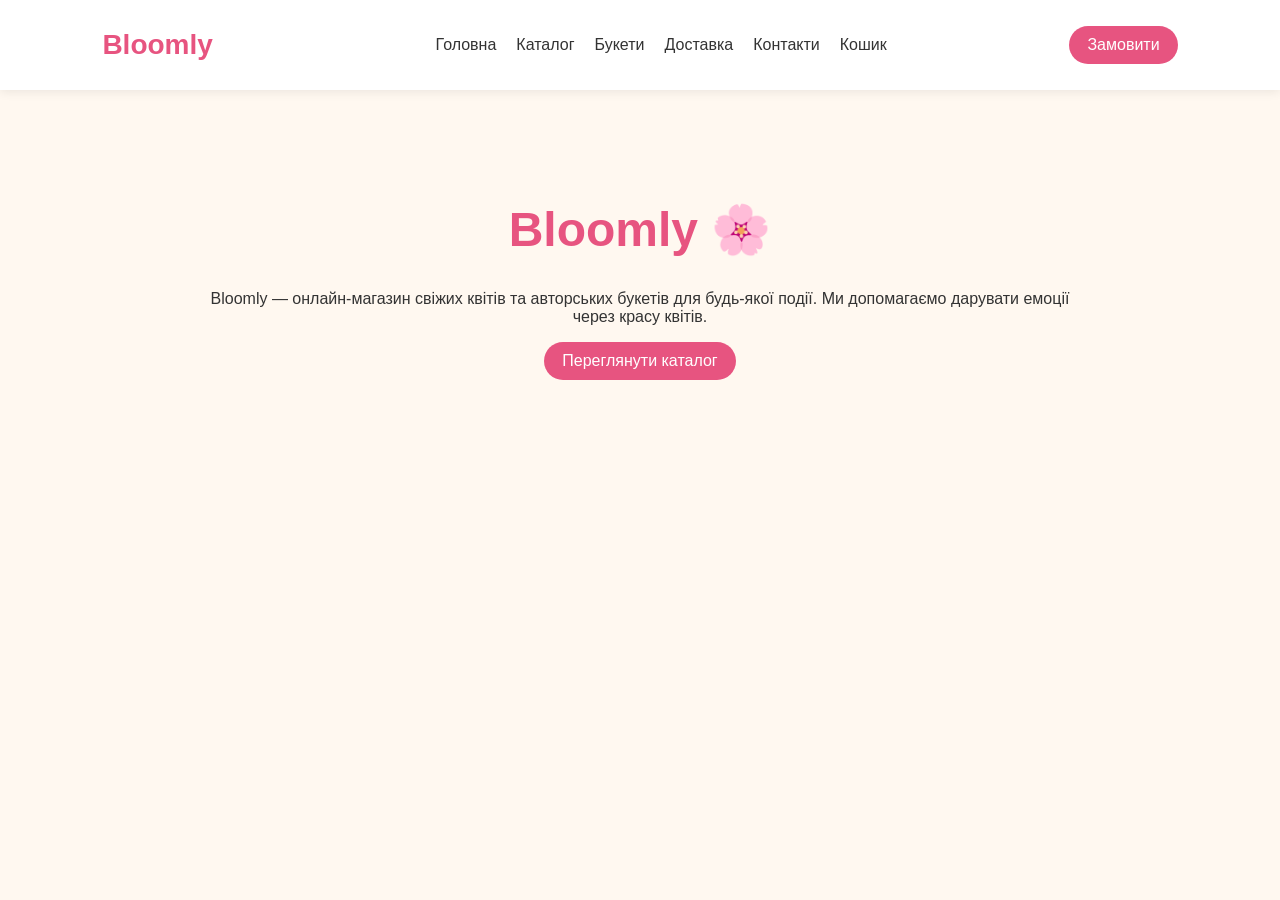
<file: index.html>
<!DOCTYPE html>
<html lang="uk">
<head>
<meta charset="UTF-8">
<meta name="viewport" content="width=device-width, initial-scale=1.0">
<title>Bloomly</title>
<link rel="stylesheet" href="style.css">
</head>

<body>

<div class="navbar">
    <div class="logo">Bloomly</div>

    <ul class="nav-links">
        <li><a href="index.html">Головна</a></li>
        <li><a href="catalog.html">Каталог</a></li>
        <li><a href="bouquets.html">Букети</a></li>
        <li><a href="delivery.html">Доставка</a></li>
        <li><a href="contacts.html">Контакти</a></li>
          <li><a href="basket.html">Кошик</a></li>
    </ul>

    <a class="btn" href="order.html">Замовити</a>
</div>

<div class="hero">
    <h1>Bloomly 🌸</h1>

    <p>
        Bloomly — онлайн-магазин свіжих квітів та авторських букетів для будь-якої події.  
        Ми допомагаємо дарувати емоції через красу квітів.
    </p>
    <a class="btn" href="catalog.html">Переглянути каталог</a>
</div>
<script src="script.js"></script>
</body>
</file>
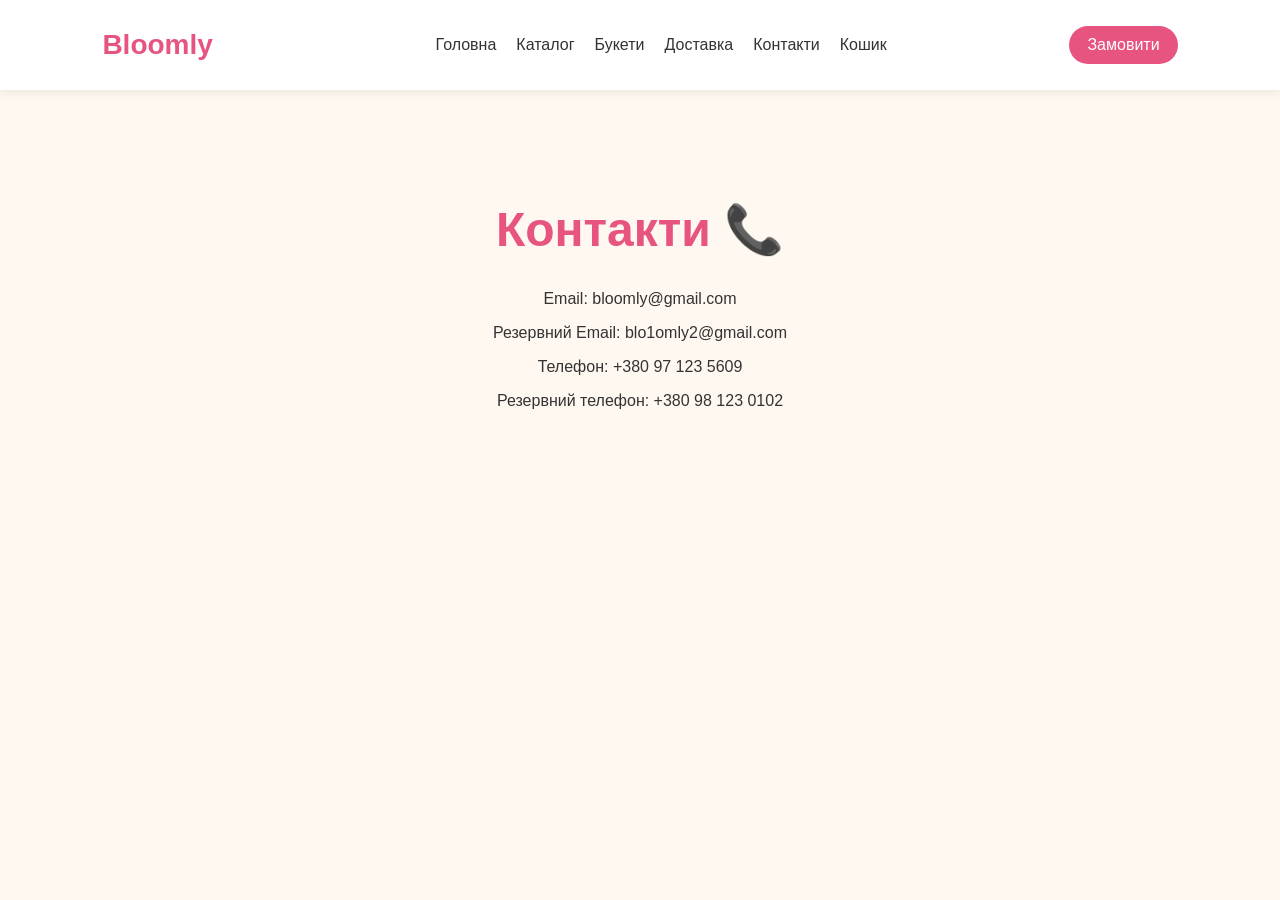
<file: contact.html>
<head>
    <meta charset="UTF-8">
    <meta name="viewport" content="width=device-width, initial-scale=1.0">
    <title>Bloomly</title>
    <link rel="stylesheet" href="style.css">

</head>
<body>
    <div class="navbar">
    <div class="logo">Bloomly</div>
    <ul class="nav-links">
        <li><a href="index.html">Головна</a></li>
        <li><a href="catalog.html">Каталог</a></li>
        <li><a href="bouquets.html">Букети</a></li>
        <li><a href="delivery.html">Доставка</a></li>
        <li><a href="contacts.html">Контакти</a></li>
            <li><a href="basket.html">Кошик</a></li>
    </ul>
    <a class="btn" href="order.html">Замовити</a>
</div>
<div class="hero">
    <h1>Контакти 📞</h1>
    <p>Email: bloomly@gmail.com</p>
        <p> Резервний Email: blo1omly2@gmail.com</p>

    <p>Телефон: +380 97 123 5609</p>
        <p>Резервний телефон: +380 98 123 0102</p>

</div>
<script src="script.js"></script>
</body>
</file>
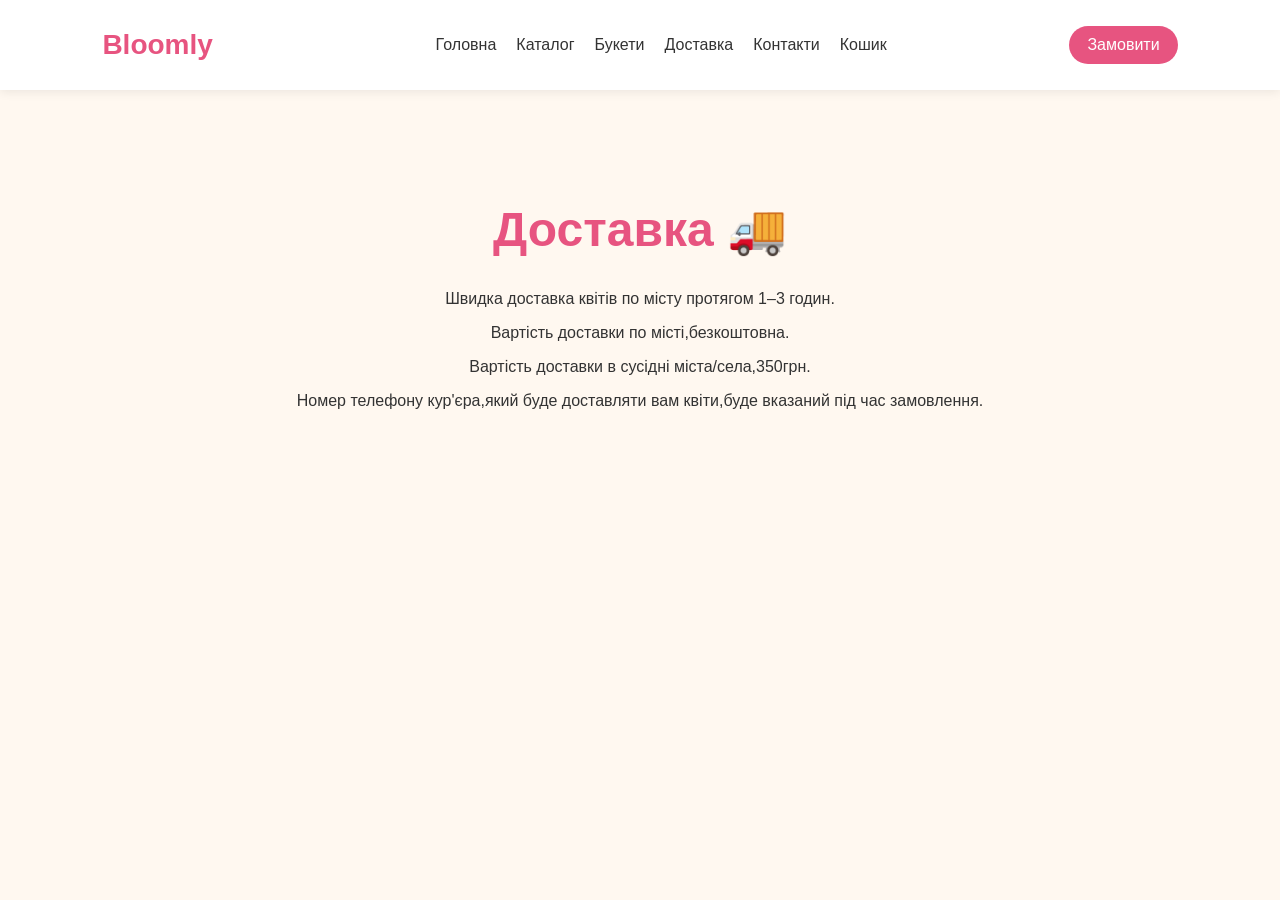
<file: dostavka.html>
<head>
    <meta charset="UTF-8">
    <meta name="viewport" content="width=device-width, initial-scale=1.0">
    <title>Bloomly</title>
    <link rel="stylesheet" href="style.css">

</head>
<body>
    <div class="navbar">
    <div class="logo">Bloomly</div>
    <ul class="nav-links">
        <li><a href="index.html">Головна</a></li>
        <li><a href="catalog.html">Каталог</a></li>
        <li><a href="bouquets.html">Букети</a></li>
        <li><a href="delivery.html">Доставка</a></li>
        <li><a href="contacts.html">Контакти</a></li>
          <li><a href="basket.html">Кошик</a></li>
    </ul>
    <a class="btn" href="order.html">Замовити</a>
</div>
<div class="hero">
    <h1>Доставка 🚚</h1>
    <p>Швидка доставка квітів по місту протягом 1–3 годин.</p>
    <p>Вартість доставки по місті,безкоштовна.</p>
    <p>Вартість доставки в сусідні міста/села,350грн.</p>
    <p>Номер телефону кур'єра,який буде доставляти вам квіти,буде вказаний під час замовлення.</p>
</div>
<script src="script.js"></script>
</body>
</file>
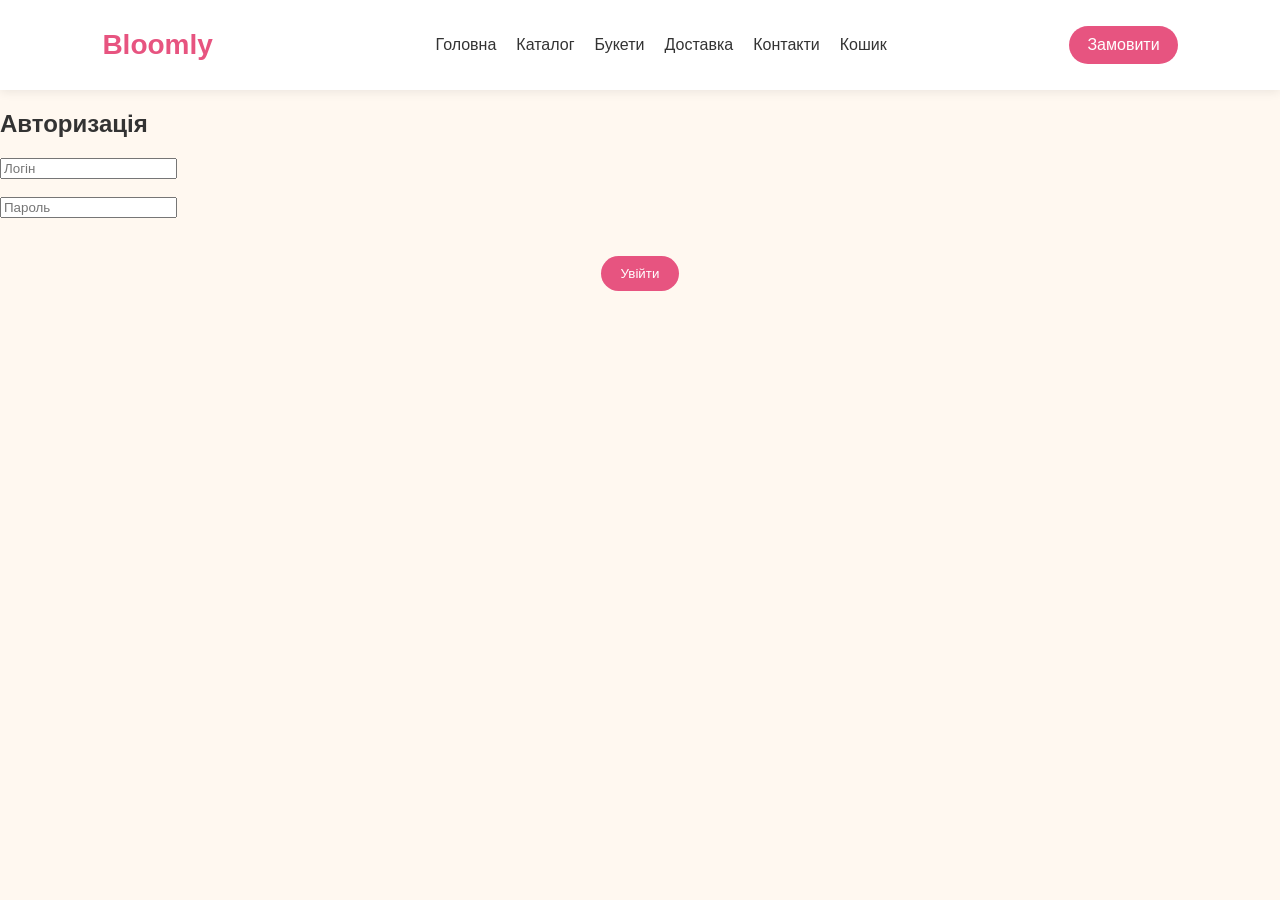
<file: login.html>
<!DOCTYPE html>
<html lang="uk">
<head>
    <meta charset="UTF-8">
    <meta name="viewport" content="width=device-width, initial-scale=1.0">
    <title>Вхід</title>
    <link rel="stylesheet" href="style.css">
</head>
<body>
     <div class="navbar">
    <div class="logo">Bloomly</div>
    <ul class="nav-links">
        <li><a href="index.html">Головна</a></li>
        <li><a href="catalog.html">Каталог</a></li>
        <li><a href="bouquets.html">Букети</a></li>
        <li><a href="delivery.html">Доставка</a></li>
        <li><a href="contacts.html">Контакти</a></li>
            <li><a href="basket.html">Кошик</a></li>
    </ul>
    <a class="btn" href="order.html">Замовити</a>
</div>

    <h2>Авторизація</h2>

    <input type="text" id="login" placeholder="Логін">
    <br><br>

    <input type="password" id="password" placeholder="Пароль">
    <br><br>

    <button id="login-btn">
        Увійти
    </button>

    <p id="status"></p>

    <script src="script.js"></script>

</body>
</html>
</file>
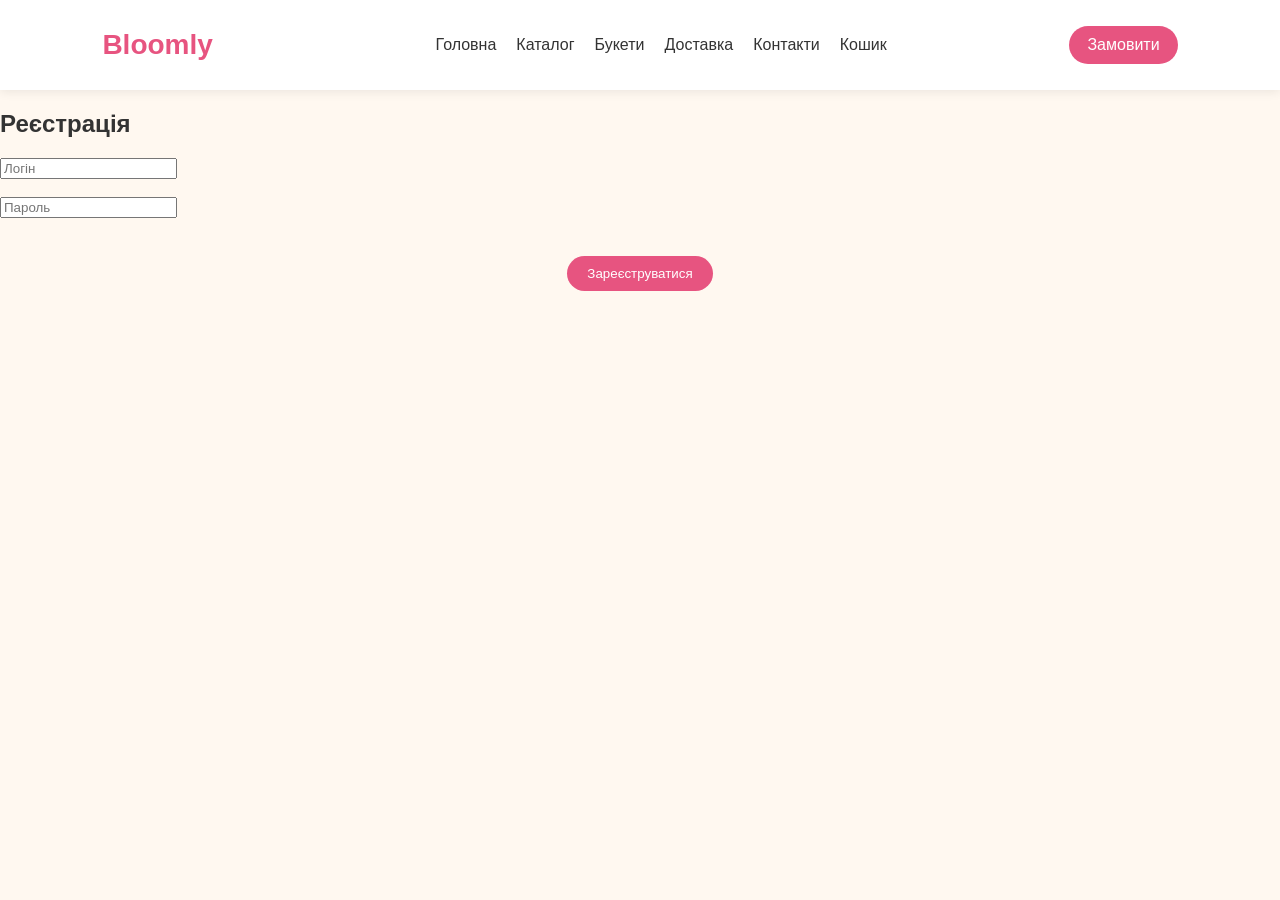
<file: registor.html>
<!DOCTYPE html>
<html lang="uk">
<head>
    <meta charset="UTF-8">
    <meta name="viewport" content="width=device-width, initial-scale=1.0">
    <title>Реєстрація</title>
    <link rel="stylesheet" href="style.css">
</head>
<body>
     <div class="navbar">
    <div class="logo">Bloomly</div>
    <ul class="nav-links">
        <li><a href="index.html">Головна</a></li>
        <li><a href="catalog.html">Каталог</a></li>
        <li><a href="bouquets.html">Букети</a></li>
        <li><a href="delivery.html">Доставка</a></li>
        <li><a href="contacts.html">Контакти</a></li>
            <li><a href="basket.html">Кошик</a></li>
    </ul>
    <a class="btn" href="order.html">Замовити</a>
</div>

    <h2>Реєстрація</h2>

    <input type="text" id="reg-login" placeholder="Логін">
    <br><br>

    <input type="password" id="reg-password" placeholder="Пароль">
    <br><br>

    <button id="register-btn">
        Зареєструватися
    </button>

    <script src="script.js"></script>

</body>
</html>
</file>
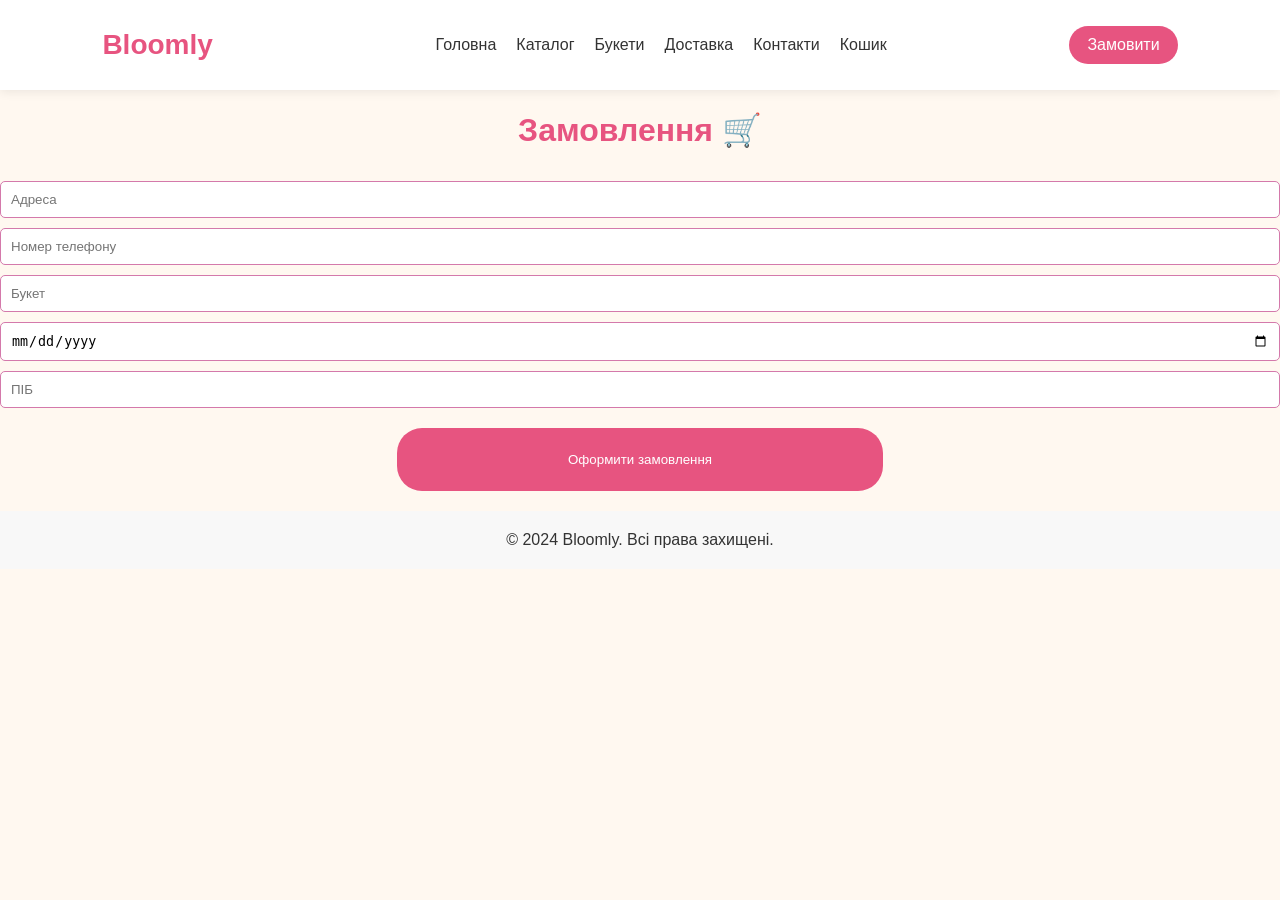
<file: zamovyty.html>
<head>
    <meta charset="UTF-8">
    <meta name="viewport" content="width=device-width, initial-scale=1.0">
    <title>Bloomly</title>
    <link rel="stylesheet" href="style.css">

</head>

<body>
<div class="navbar">
    <div class="logo">Bloomly</div>
    <ul class="nav-links">
        <li><a href="index.html">Головна</a></li>
        <li><a href="catalog.html">Каталог</a></li>
        <li><a href="bouquets.html">Букети</a></li>
        <li><a href="delivery.html">Доставка</a></li>
        <li><a href="contacts.html">Контакти</a></li>
            <li><a href="basket.html">Кошик</a></li>
    </ul>
    <a class="btn" href="order.html">Замовити</a>
</div>

<div class="order">
    <h1>Замовлення 🛒</h1>

    <input type="text" id="address" placeholder="Адреса">

    <input type="tel" id="phone" placeholder="Номер телефону">

    <input type="text" id="bouquet" placeholder="Букет">

    <input type="date" id="date">

    <input type="text" id="fullname" placeholder="ПІБ">

    <button  id="sendOrder">Оформити замовлення</button>
    <script src="script.js"></script>
</div>
</body>
<footer>
    <p style="text-align: center; padding: 20px; background-color: #f8f8f8;">© 2024 Bloomly. Всі права захищені.</p>
</footer>
</file>
<file: style.css>
:root {
    --primary: #E75480;
    --background: #FFF8F0;
    --text: #333;
}

body {
    margin: 0;
    font-family: Arial;
    background: var(--background);
    color: var(--text);
}

.navbar {
    display: flex;
    justify-content: space-between;
    align-items: center;
    padding: 20px 8%;
    background: white;
    box-shadow: 0 2px 10px rgba(0,0,0,0.08);
}

.logo {
    font-size: 28px;
    font-weight: bold;
    color: #E75480;
}

.nav-links {
    display: flex;
    gap: 20px;
    list-style: none;
}

.nav-links a {
    text-decoration: none;
    color: #333;
}

.nav-links a:hover {
    color: #E75480;
}

.btn {
    background: var(--primary);
    color: white;
    padding: 10px 18px;
    border-radius: 25px;
    text-decoration: none;
    display: inline-block;
}


.hero {
    text-align: center;
    padding: 80px 20px;
    max-width: 900px;
    margin: auto;
}

.hero h1 {
    font-size: 48px;
    color:#E75480;
}


.grid {
    display: grid;
    grid-template-columns: repeat(auto-fit, minmax(220px, 1fr));
    gap: 20px;
    padding: 40px 8%;
}

.card {
    background: rgb(255, 186, 186);
    padding: 20px;
    border-radius: 15px;
    box-shadow: 0 5px 20px rgba(0,0,0,0.08);
    text-align: center;
}

.card h3 {
    color: #E75480;
}

.order button{
    border: 2px solid #4A0404  ;
    border-radius: 15px;
    background-color: #F5F5F5;
    width: 54vh;
    height: 7vh;
      display: block;
    flex-direction: column;
    align-items: center;
    margin-left: 280px;
    margin-bottom:20px;
}

.order h1 {
 color:#E75480 ;   
 text-align: center;
 
}
  
  .flovers {
          width: 150px;
    height: auto;
border: 2px solid #4A0404 ;
  }

  .delete-btn {
    background: #E75480;
    color: white;
    padding: 8px 16px;
    border-radius: 25px;
    border: none;
    cursor: pointer;
  }

  .checkout-btn {
    background: #4A0404;
    color: white;
    padding: 10px 20px;
    border-radius: 25px;
    border: none;
    cursor: pointer;
    display: block;
    margin: 20px auto;
  }

  .checkout-btn:hover {
    background: #f34a7d;
  }

  .delete {
    background:#ffe9bb
  }

#address {
    width: 100%;
    padding: 10px;
    margin-top: 10px;
    border: 1px solid #d479ab;
    border-radius: 5px;
}
#phone {
    width: 100%;
    padding: 10px;
    margin-top: 10px;
    border: 1px solid #d479ab;
    border-radius: 5px;
}
#bouquet {
    width: 100%;
    padding: 10px;
    margin-top: 10px;
    border: 1px solid #d479ab;
    border-radius: 5px;
}
#date {
    width: 100%;
    padding: 10px;
    margin-top: 10px;
    border: 1px solid #d479ab;
    border-radius: 5px;
}
#fullname {
    width: 100%;
    padding: 10px;
    margin-top: 10px;
    border: 1px solid #d479ab;
    border-radius: 5px;
}
 
#sendOrder {
    background: #E75480;
    color: white;
    padding: 10px 20px;
    border-radius: 25px;
    border: none;
    cursor: pointer;
    display: block;
    margin: 20px auto;
}

#register-btn {
    background: #E75480;
    color: white;
    padding: 10px 20px;
    border-radius: 25px;
    border: none;
    cursor: pointer;
    display: block;
    margin: 20px auto;
}

#login-btn {
    background: #E75480;
    color: white;
    padding: 10px 20px;
    border-radius: 25px;
    border: none;
    cursor: pointer;
    display: block;
    margin: 20px auto;
}
</file>
